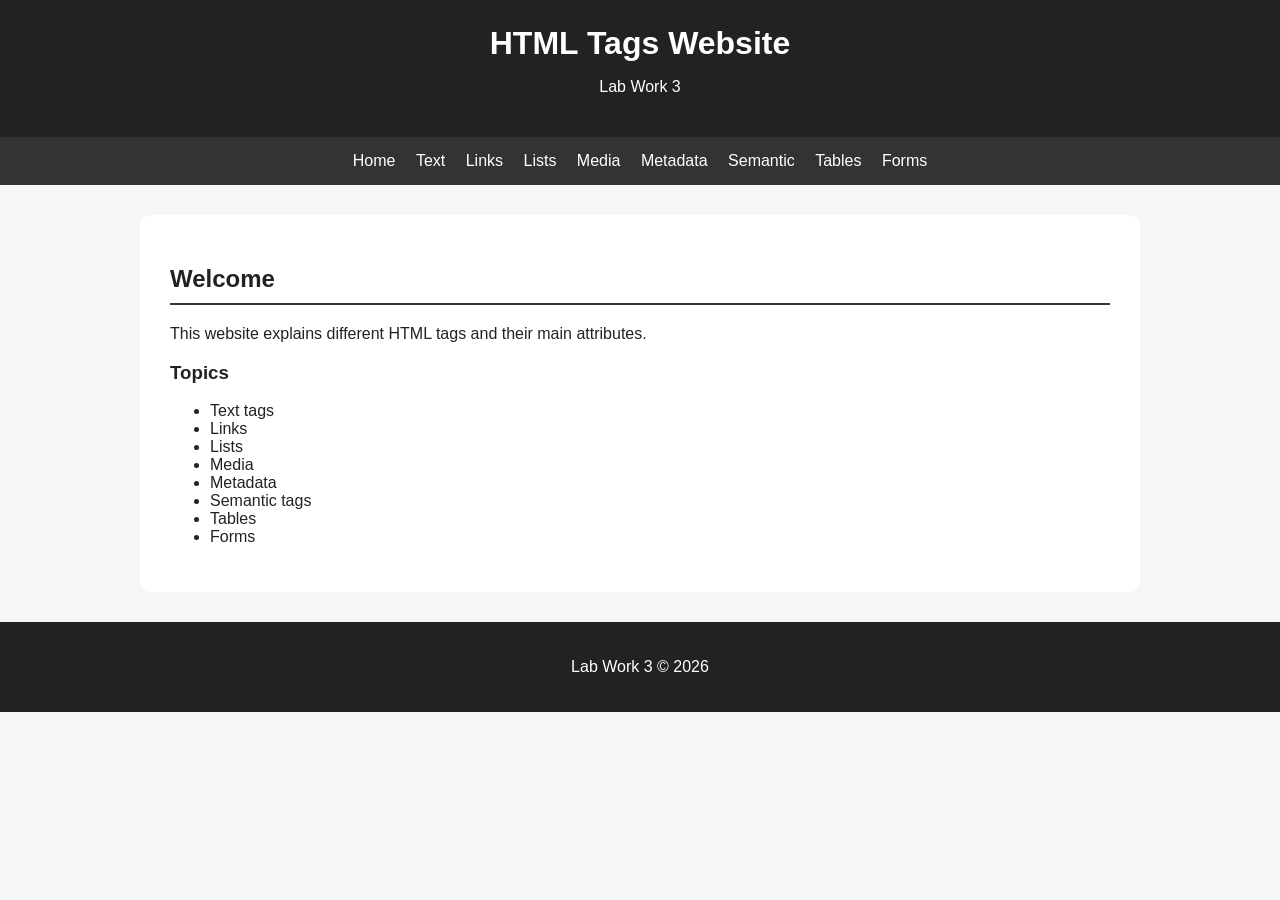
<file: index.html>
<!DOCTYPE html>
<html lang="en">
<head>
    <meta charset="UTF-8">
    <meta name="viewport" content="width=device-width, initial-scale=1.0">
    <title>HTML Tags - Home</title>
    <link rel="stylesheet" href="css/style.css">
</head>

<body>

<header>
    <h1>HTML Tags Website</h1>
    <p>Lab Work 3</p>
</header>

<nav>
    <a href="index.html">Home</a>
    <a href="text.html">Text</a>
    <a href="links.html">Links</a>
    <a href="lists.html">Lists</a>
    <a href="media.html">Media</a>
    <a href="metadata.html">Metadata</a>
    <a href="semantic.html">Semantic</a>
    <a href="tables.html">Tables</a>
    <a href="forms.html">Forms</a>
</nav>

<main>
    <h2>Welcome</h2>
    <p>This website explains different HTML tags and their main attributes.</p>

    <h3>Topics</h3>
    <ul>
        <li>Text tags</li>
        <li>Links</li>
        <li>Lists</li>
        <li>Media</li>
        <li>Metadata</li>
        <li>Semantic tags</li>
        <li>Tables</li>
        <li>Forms</li>
    </ul>
</main>

<footer>
    <p>Lab Work 3 &copy; 2026</p>
</footer>

</body>
</html>
</file>
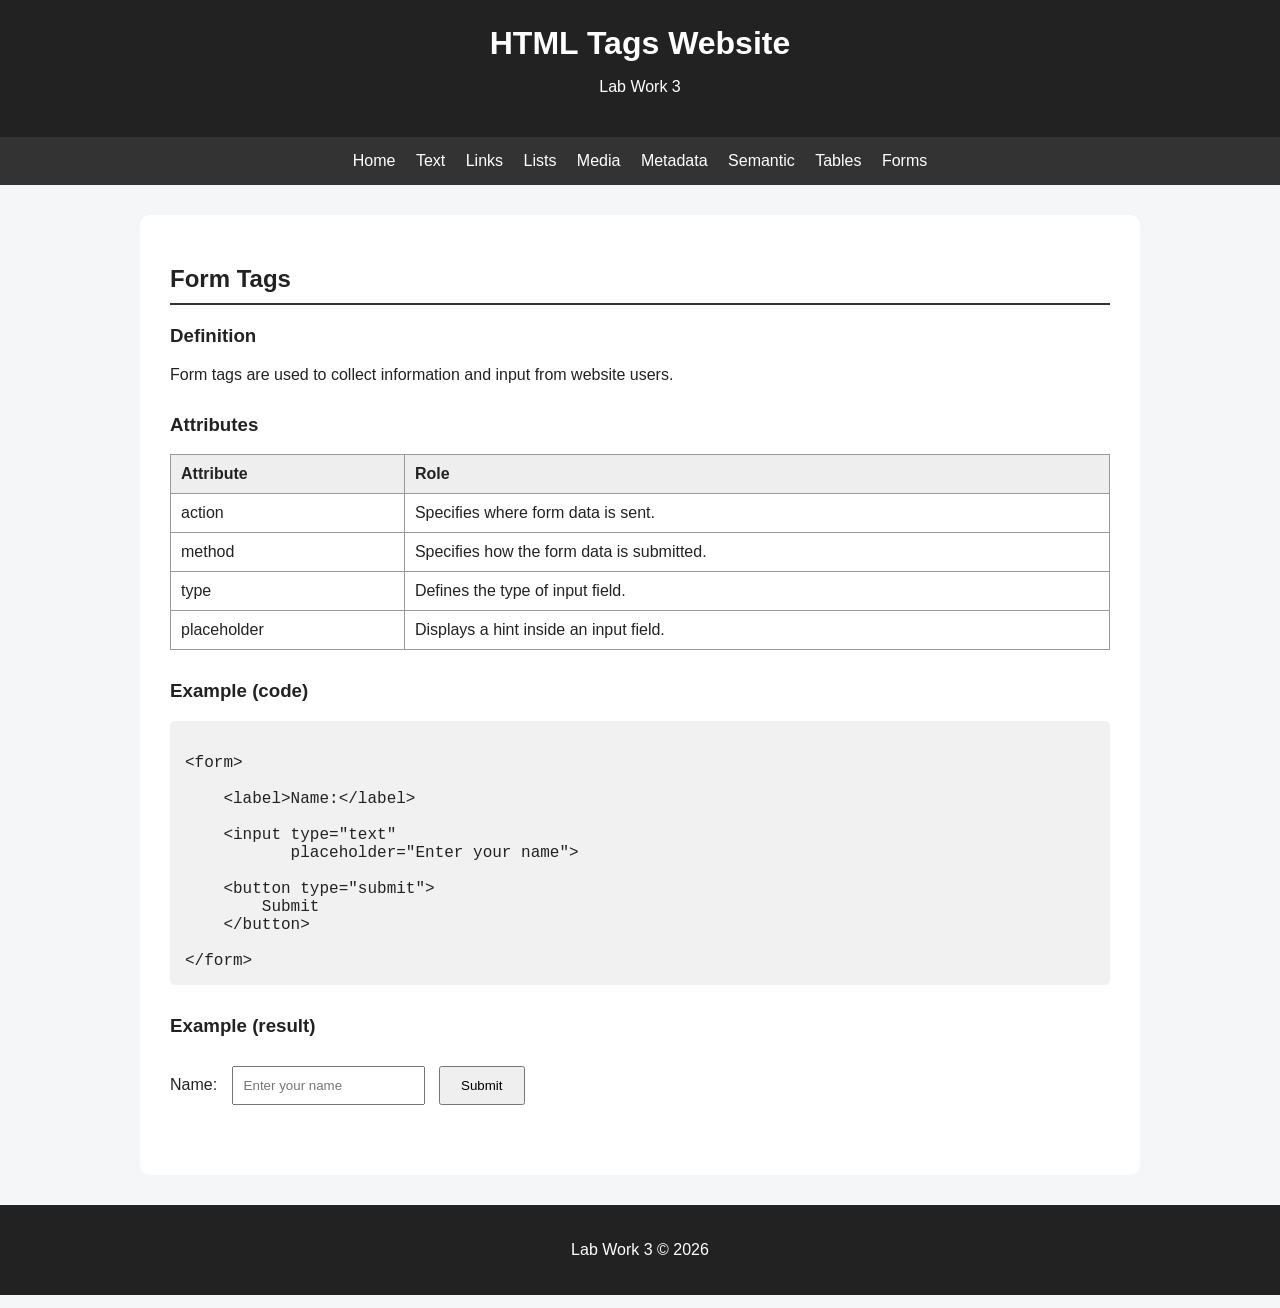
<file: forms.html>
<!DOCTYPE html>
<html lang="en">

<head>
    <meta charset="UTF-8">
    <meta name="viewport" content="width=device-width, initial-scale=1.0">
    <title>Form Tags</title>
    <link rel="stylesheet" href="css/style.css">
</head>

<body>

<header>
    <h1>HTML Tags Website</h1>
    <p>Lab Work 3</p>
</header>

<nav>
    <a href="index.html">Home</a>
    <a href="text.html">Text</a>
    <a href="links.html">Links</a>
    <a href="lists.html">Lists</a>
    <a href="media.html">Media</a>
    <a href="metadata.html">Metadata</a>
    <a href="semantic.html">Semantic</a>
    <a href="tables.html">Tables</a>
    <a href="forms.html">Forms</a>
</nav>

<main>

<h2>Form Tags</h2>

<section>

<h3>Definition</h3>

<p>
    Form tags are used to collect information and input from website users.
</p>

</section>

<section>

<h3>Attributes</h3>

<table>

<tr>
    <th>Attribute</th>
    <th>Role</th>
</tr>

<tr>
    <td>action</td>
    <td>Specifies where form data is sent.</td>
</tr>

<tr>
    <td>method</td>
    <td>Specifies how the form data is submitted.</td>
</tr>

<tr>
    <td>type</td>
    <td>Defines the type of input field.</td>
</tr>

<tr>
    <td>placeholder</td>
    <td>Displays a hint inside an input field.</td>
</tr>

</table>

</section>

<section>

<h3>Example (code)</h3>

<pre><code>
&lt;form&gt;

    &lt;label&gt;Name:&lt;/label&gt;

    &lt;input type="text"
           placeholder="Enter your name"&gt;

    &lt;button type="submit"&gt;
        Submit
    &lt;/button&gt;

&lt;/form&gt;
</code></pre>

</section>

<section>

<h3>Example (result)</h3>

<form>

    <label for="name">Name:</label>

    <input
        id="name"
        type="text"
        placeholder="Enter your name"
    >

    <button type="submit">
        Submit
    </button>

</form>

</section>

</main>

<footer>
    <p>Lab Work 3 &copy; 2026</p>
</footer>

</body>
</html>
</file>
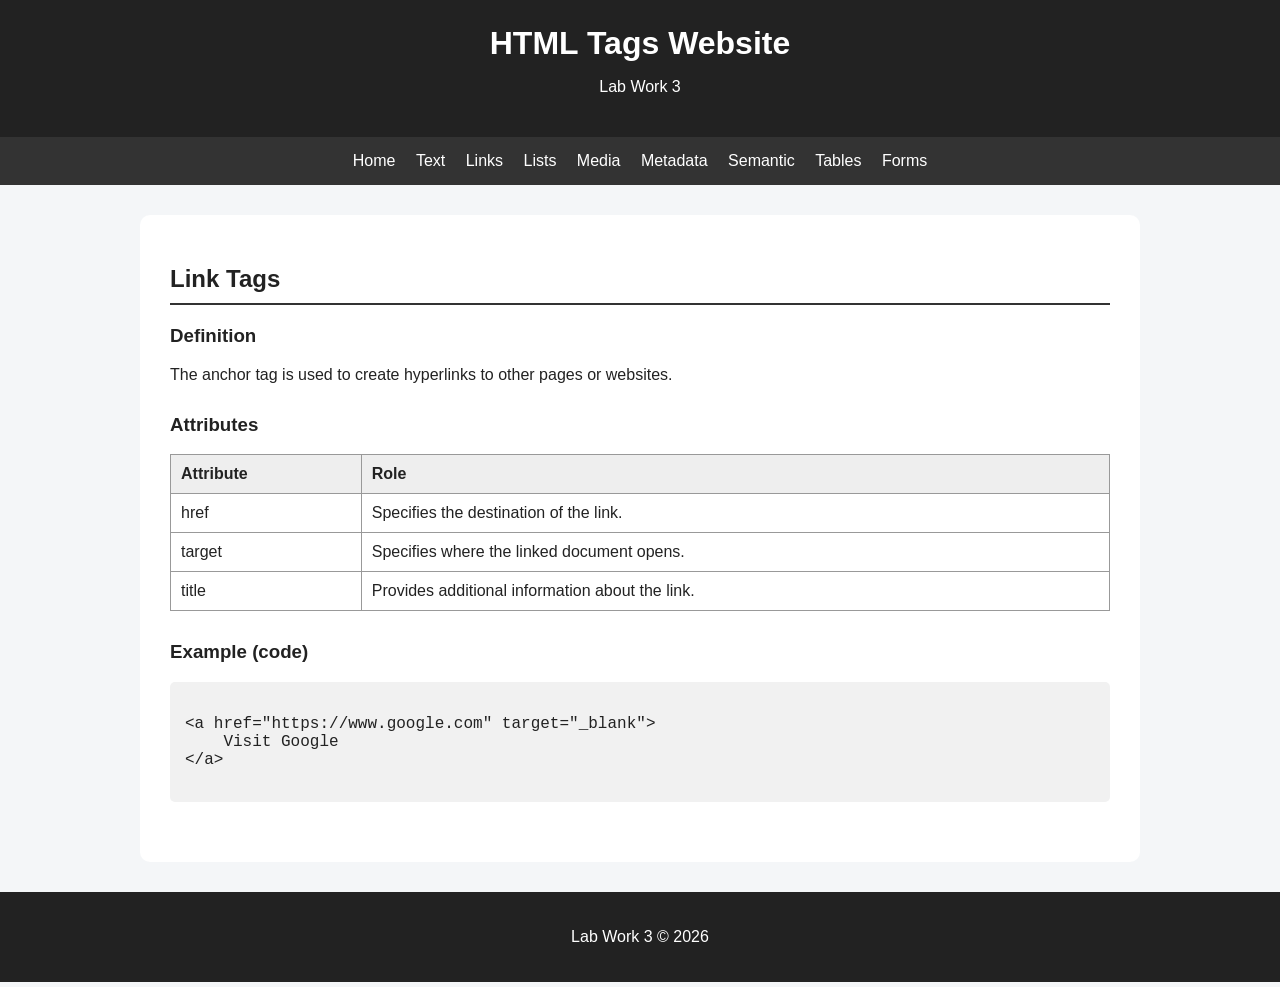
<file: links.html>
<!DOCTYPE html>
<html lang="en">
<head>
    <meta charset="UTF-8">
    <meta name="viewport" content="width=device-width, initial-scale=1.0">
    <title>Link Tags</title>
    <link rel="stylesheet" href="css/style.css">
</head>

<body>

<header>
    <h1>HTML Tags Website</h1>
    <p>Lab Work 3</p>
</header>

<nav>
    <a href="index.html">Home</a>
    <a href="text.html">Text</a>
    <a href="links.html">Links</a>
    <a href="lists.html">Lists</a>
    <a href="media.html">Media</a>
    <a href="metadata.html">Metadata</a>
    <a href="semantic.html">Semantic</a>
    <a href="tables.html">Tables</a>
    <a href="forms.html">Forms</a>
</nav>

<main>

<h2>Link Tags</h2>

<section>
    <h3>Definition</h3>
    <p>
        The anchor tag is used to create hyperlinks to other pages or websites.
    </p>
</section>

<section>
    <h3>Attributes</h3>

    <table>
        <tr>
            <th>Attribute</th>
            <th>Role</th>
        </tr>
        <tr>
            <td>href</td>
            <td>Specifies the destination of the link.</td>
        </tr>
        <tr>
            <td>target</td>
            <td>Specifies where the linked document opens.</td>
        </tr>
        <tr>
            <td>title</td>
            <td>Provides additional information about the link.</td>
        </tr>
    </table>
</section>

<section>
    <h3>Example (code)</h3>

    <pre><code>
&lt;a href="https://www.google.com" target="_blank"&gt;
    Visit Google
&lt;/a&gt;
    </code></pre>
</section>



</main>

<footer>
    <p>Lab Work 3 &copy; 2026</p>
</footer>

</body>
</html>
</file>
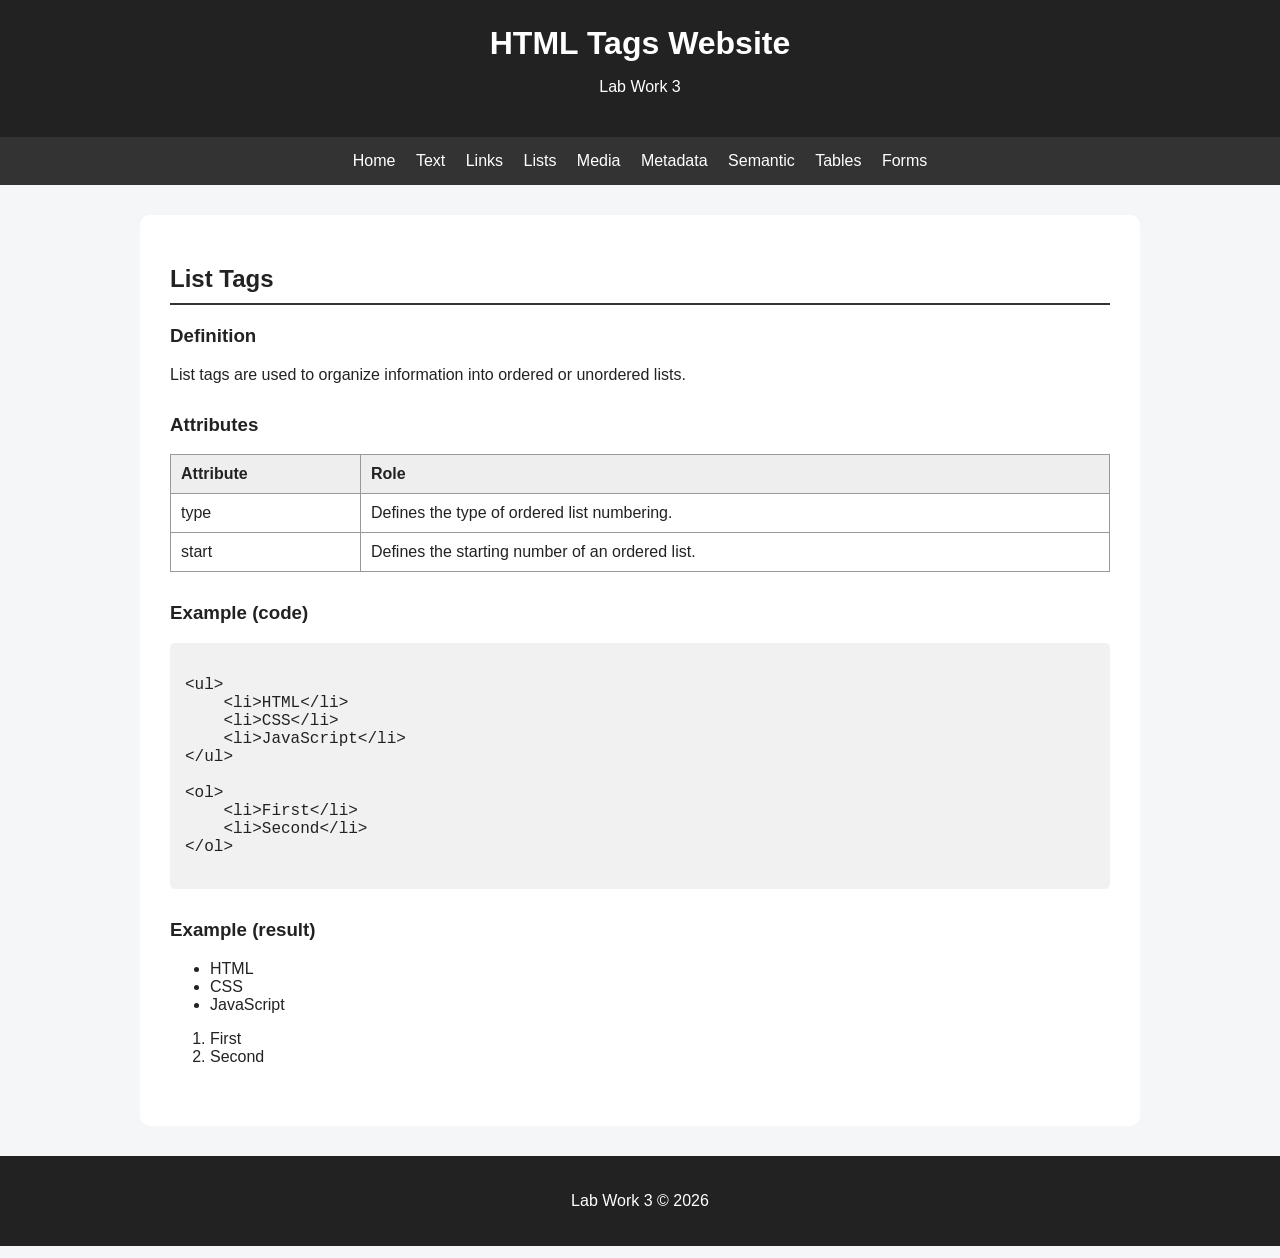
<file: lists.html>
<!DOCTYPE html>
<html lang="en">
<head>
    <meta charset="UTF-8">
    <meta name="viewport" content="width=device-width, initial-scale=1.0">
    <title>List Tags</title>
    <link rel="stylesheet" href="css/style.css">
</head>

<body>

<header>
    <h1>HTML Tags Website</h1>
    <p>Lab Work 3</p>
</header>

<nav>
    <a href="index.html">Home</a>
    <a href="text.html">Text</a>
    <a href="links.html">Links</a>
    <a href="lists.html">Lists</a>
    <a href="media.html">Media</a>
    <a href="metadata.html">Metadata</a>
    <a href="semantic.html">Semantic</a>
    <a href="tables.html">Tables</a>
    <a href="forms.html">Forms</a>
</nav>

<main>

<h2>List Tags</h2>

<section>
    <h3>Definition</h3>
    <p>
        List tags are used to organize information into ordered or unordered lists.
    </p>
</section>

<section>
    <h3>Attributes</h3>

    <table>
        <tr>
            <th>Attribute</th>
            <th>Role</th>
        </tr>
        <tr>
            <td>type</td>
            <td>Defines the type of ordered list numbering.</td>
        </tr>
        <tr>
            <td>start</td>
            <td>Defines the starting number of an ordered list.</td>
        </tr>
    </table>
</section>

<section>
    <h3>Example (code)</h3>

    <pre><code>
&lt;ul&gt;
    &lt;li&gt;HTML&lt;/li&gt;
    &lt;li&gt;CSS&lt;/li&gt;
    &lt;li&gt;JavaScript&lt;/li&gt;
&lt;/ul&gt;

&lt;ol&gt;
    &lt;li&gt;First&lt;/li&gt;
    &lt;li&gt;Second&lt;/li&gt;
&lt;/ol&gt;
    </code></pre>
</section>

<section>
    <h3>Example (result)</h3>

    <ul>
        <li>HTML</li>
        <li>CSS</li>
        <li>JavaScript</li>
    </ul>

    <ol>
        <li>First</li>
        <li>Second</li>
    </ol>
</section>

</main>

<footer>
    <p>Lab Work 3 &copy; 2026</p>
</footer>

</body>
</html>
</file>
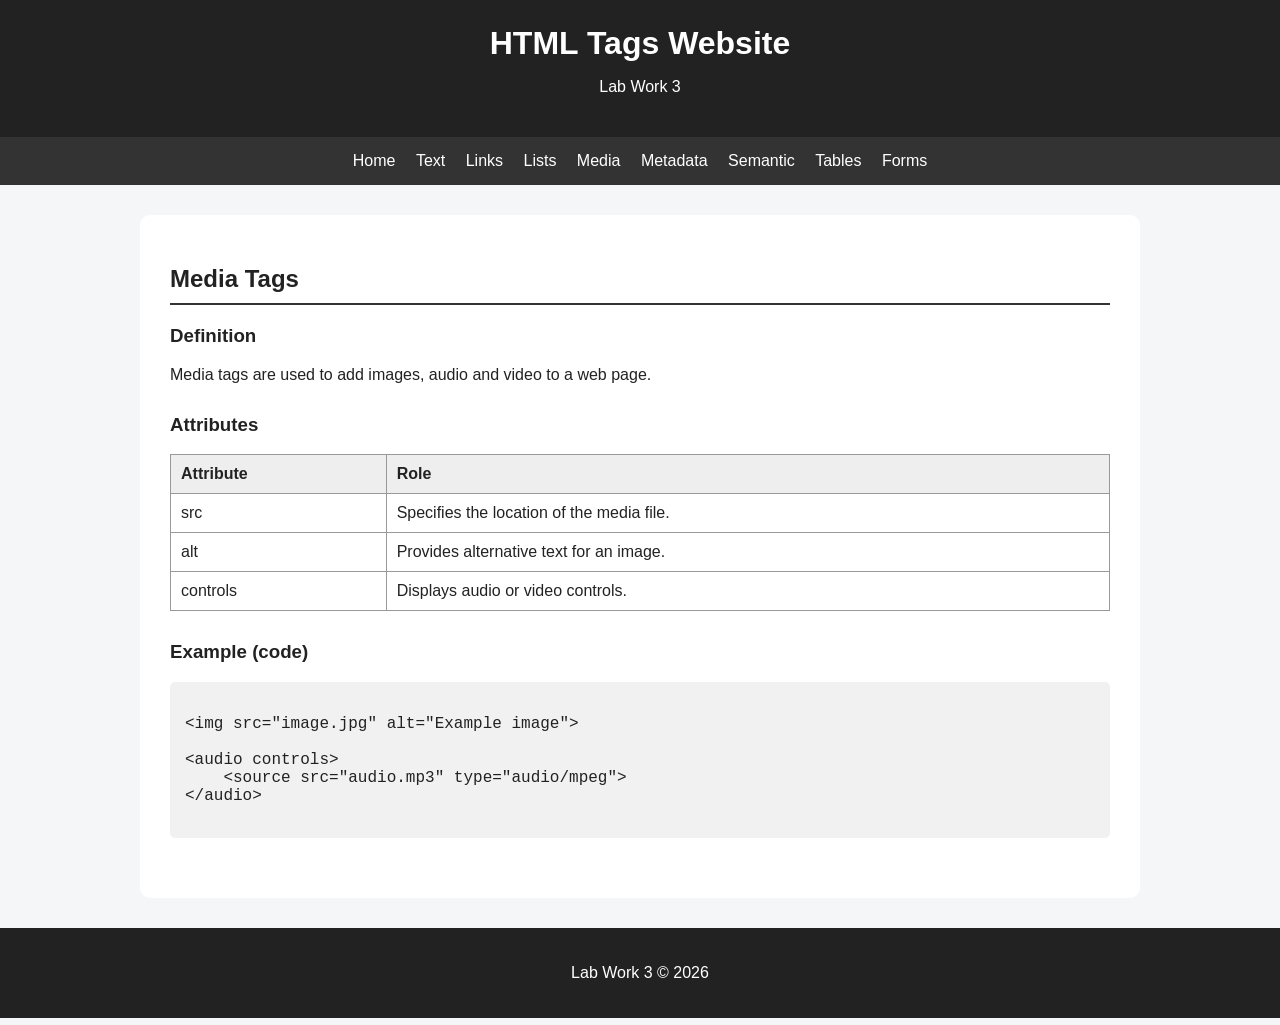
<file: media.html>
<!DOCTYPE html>
<html lang="en">
<head>
    <meta charset="UTF-8">
    <meta name="viewport" content="width=device-width, initial-scale=1.0">
    <title>Media Tags</title>
    <link rel="stylesheet" href="css/style.css">
</head>

<body>

<header>
    <h1>HTML Tags Website</h1>
    <p>Lab Work 3</p>
</header>

<nav>
    <a href="index.html">Home</a>
    <a href="text.html">Text</a>
    <a href="links.html">Links</a>
    <a href="lists.html">Lists</a>
    <a href="media.html">Media</a>
    <a href="metadata.html">Metadata</a>
    <a href="semantic.html">Semantic</a>
    <a href="tables.html">Tables</a>
    <a href="forms.html">Forms</a>
</nav>

<main>

<h2>Media Tags</h2>

<section>
    <h3>Definition</h3>
    <p>
        Media tags are used to add images, audio and video to a web page.
    </p>
</section>

<section>
    <h3>Attributes</h3>

    <table>
        <tr>
            <th>Attribute</th>
            <th>Role</th>
        </tr>
        <tr>
            <td>src</td>
            <td>Specifies the location of the media file.</td>
        </tr>
        <tr>
            <td>alt</td>
            <td>Provides alternative text for an image.</td>
        </tr>
        <tr>
            <td>controls</td>
            <td>Displays audio or video controls.</td>
        </tr>
    </table>
</section>

<section>
    <h3>Example (code)</h3>

    <pre><code>
&lt;img src="image.jpg" alt="Example image"&gt;

&lt;audio controls&gt;
    &lt;source src="audio.mp3" type="audio/mpeg"&gt;
&lt;/audio&gt;
    </code></pre>
</section>



</main>

<footer>
    <p>Lab Work 3 &copy; 2026</p>
</footer>

</body>
</html>
</file>
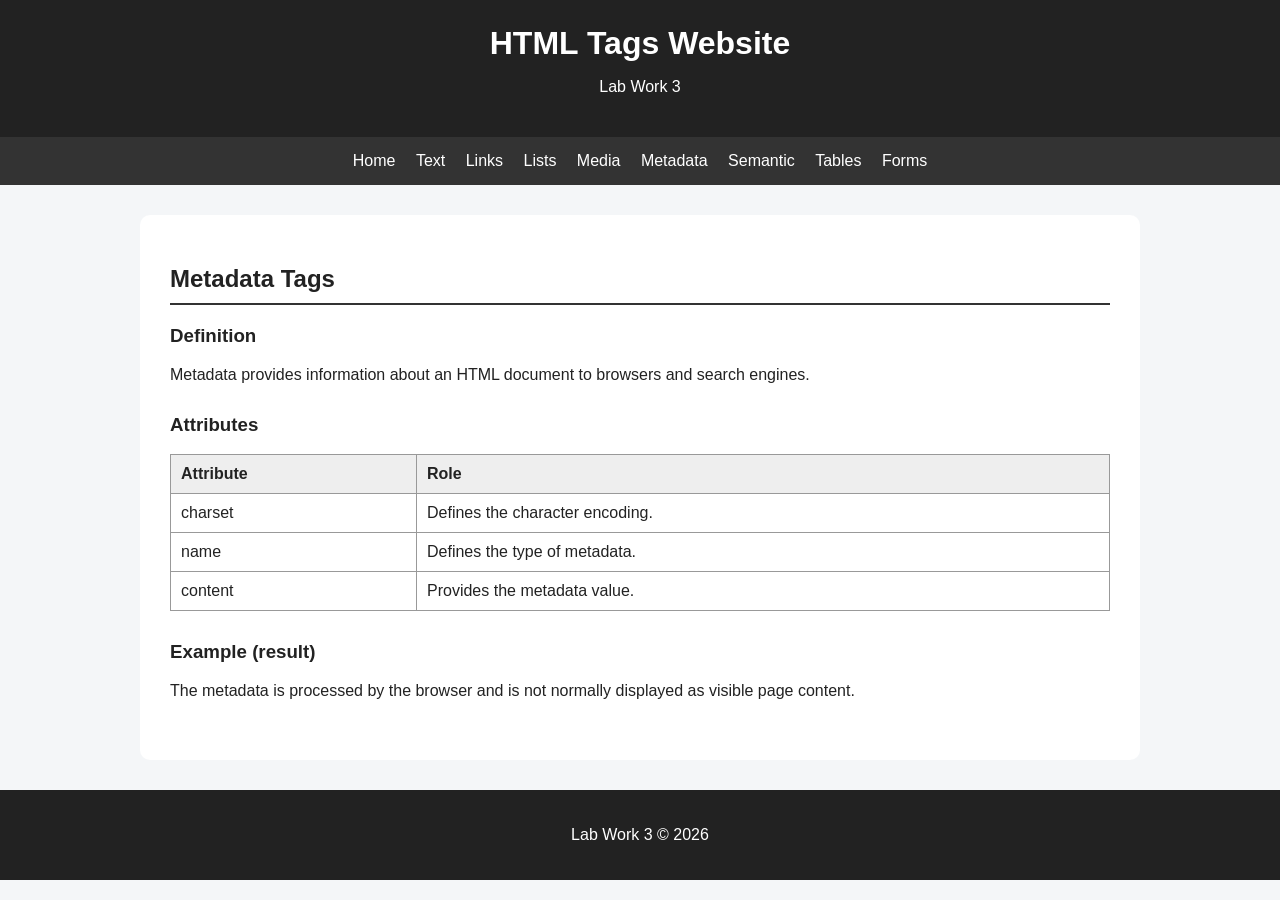
<file: metadata.html>
<!DOCTYPE html>
<html lang="en">

<head>

    <meta charset="UTF-8">

    <meta name="viewport"
          content="width=device-width, initial-scale=1.0">

    <meta name="description"
          content="HTML metadata tags example">

    <meta name="author"
          content="Student">

    <title>Metadata Tags</title>

    <link rel="stylesheet" href="css/style.css">

</head>

<body>

<header>
    <h1>HTML Tags Website</h1>
    <p>Lab Work 3</p>
</header>

<nav>
    <a href="index.html">Home</a>
    <a href="text.html">Text</a>
    <a href="links.html">Links</a>
    <a href="lists.html">Lists</a>
    <a href="media.html">Media</a>
    <a href="metadata.html">Metadata</a>
    <a href="semantic.html">Semantic</a>
    <a href="tables.html">Tables</a>
    <a href="forms.html">Forms</a>
</nav>

<main>

<h2>Metadata Tags</h2>

<section>
    <h3>Definition</h3>

    <p>
        Metadata provides information about an HTML document to browsers
        and search engines.
    </p>
</section>

<section>

<h3>Attributes</h3>

<table>

<tr>
    <th>Attribute</th>
    <th>Role</th>
</tr>

<tr>
    <td>charset</td>
    <td>Defines the character encoding.</td>
</tr>

<tr>
    <td>name</td>
    <td>Defines the type of metadata.</td>
</tr>

<tr>
    <td>content</td>
    <td>Provides the metadata value.</td>
</tr>

</table>

</section>



<section>

<h3>Example (result)</h3>

<p>
The metadata is processed by the browser and is not normally
displayed as visible page content.
</p>

</section>

</main>

<footer>
    <p>Lab Work 3 &copy; 2026</p>
</footer>

</body>
</html>
</file>
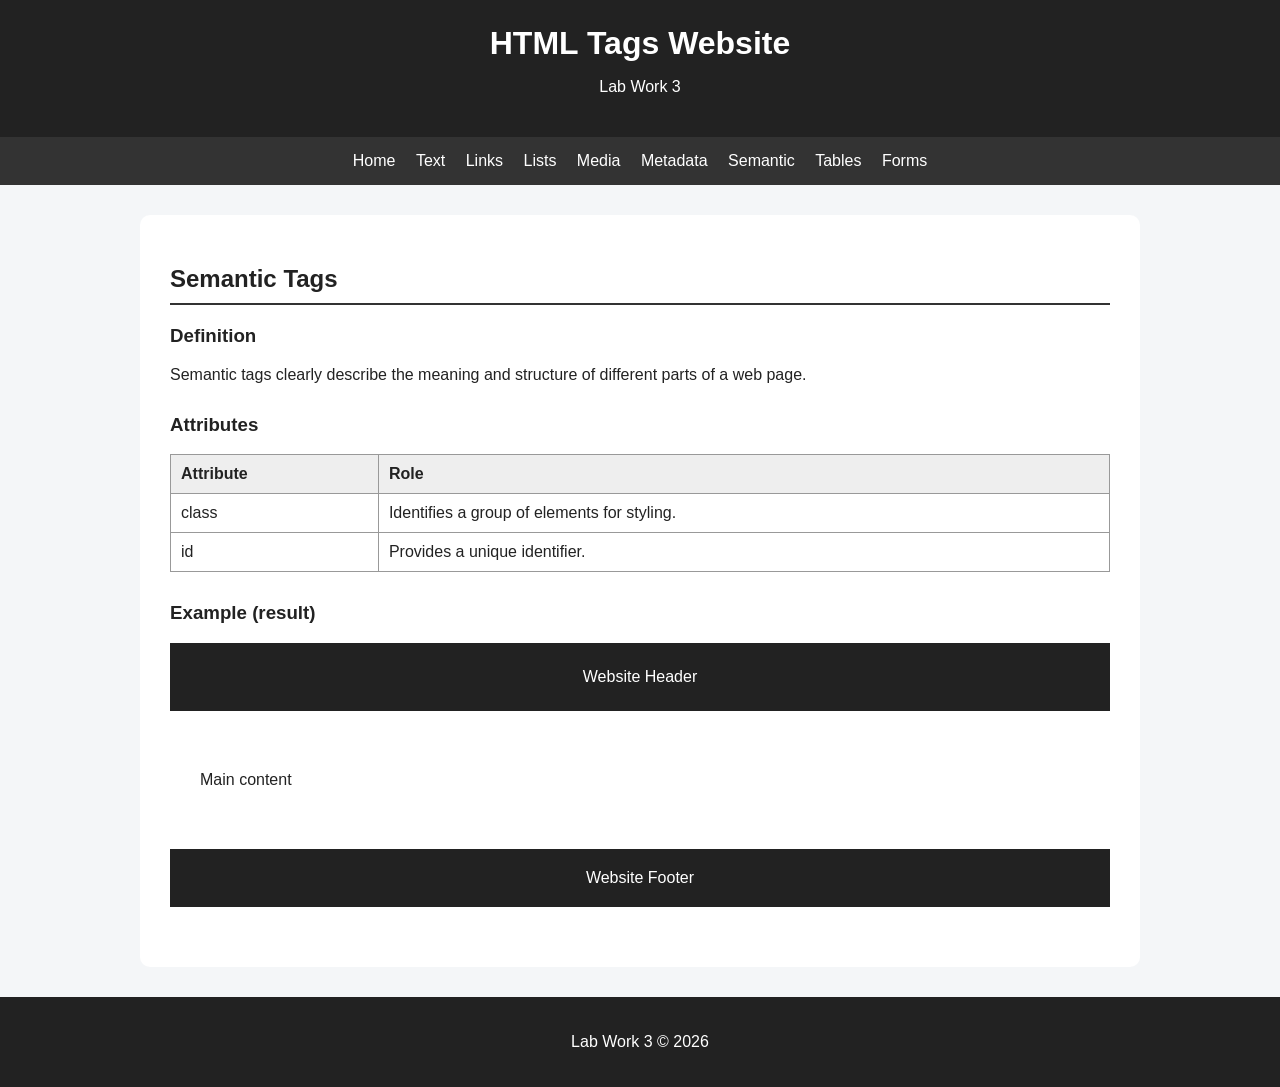
<file: semantic.html>
<!DOCTYPE html>
<html lang="en">

<head>
    <meta charset="UTF-8">
    <meta name="viewport" content="width=device-width, initial-scale=1.0">
    <title>Semantic Tags</title>
    <link rel="stylesheet" href="css/style.css">
</head>

<body>

<header>
    <h1>HTML Tags Website</h1>
    <p>Lab Work 3</p>
</header>

<nav>
    <a href="index.html">Home</a>
    <a href="text.html">Text</a>
    <a href="links.html">Links</a>
    <a href="lists.html">Lists</a>
    <a href="media.html">Media</a>
    <a href="metadata.html">Metadata</a>
    <a href="semantic.html">Semantic</a>
    <a href="tables.html">Tables</a>
    <a href="forms.html">Forms</a>
</nav>

<main>

<h2>Semantic Tags</h2>

<section>

<h3>Definition</h3>

<p>
    Semantic tags clearly describe the meaning and structure
    of different parts of a web page.
</p>

</section>

<section>

<h3>Attributes</h3>

<table>

<tr>
    <th>Attribute</th>
    <th>Role</th>
</tr>

<tr>
    <td>class</td>
    <td>Identifies a group of elements for styling.</td>
</tr>

<tr>
    <td>id</td>
    <td>Provides a unique identifier.</td>
</tr>

</table>

</section>

<section>



<section>

<h3>Example (result)</h3>

<header class="example-box">
    Website Header
</header>

<main class="example-box">
    Main content
</main>

<footer class="example-box">
    Website Footer
</footer>

</section>

</main>

<footer>
    <p>Lab Work 3 &copy; 2026</p>
</footer>

</body>
</html>
</file>
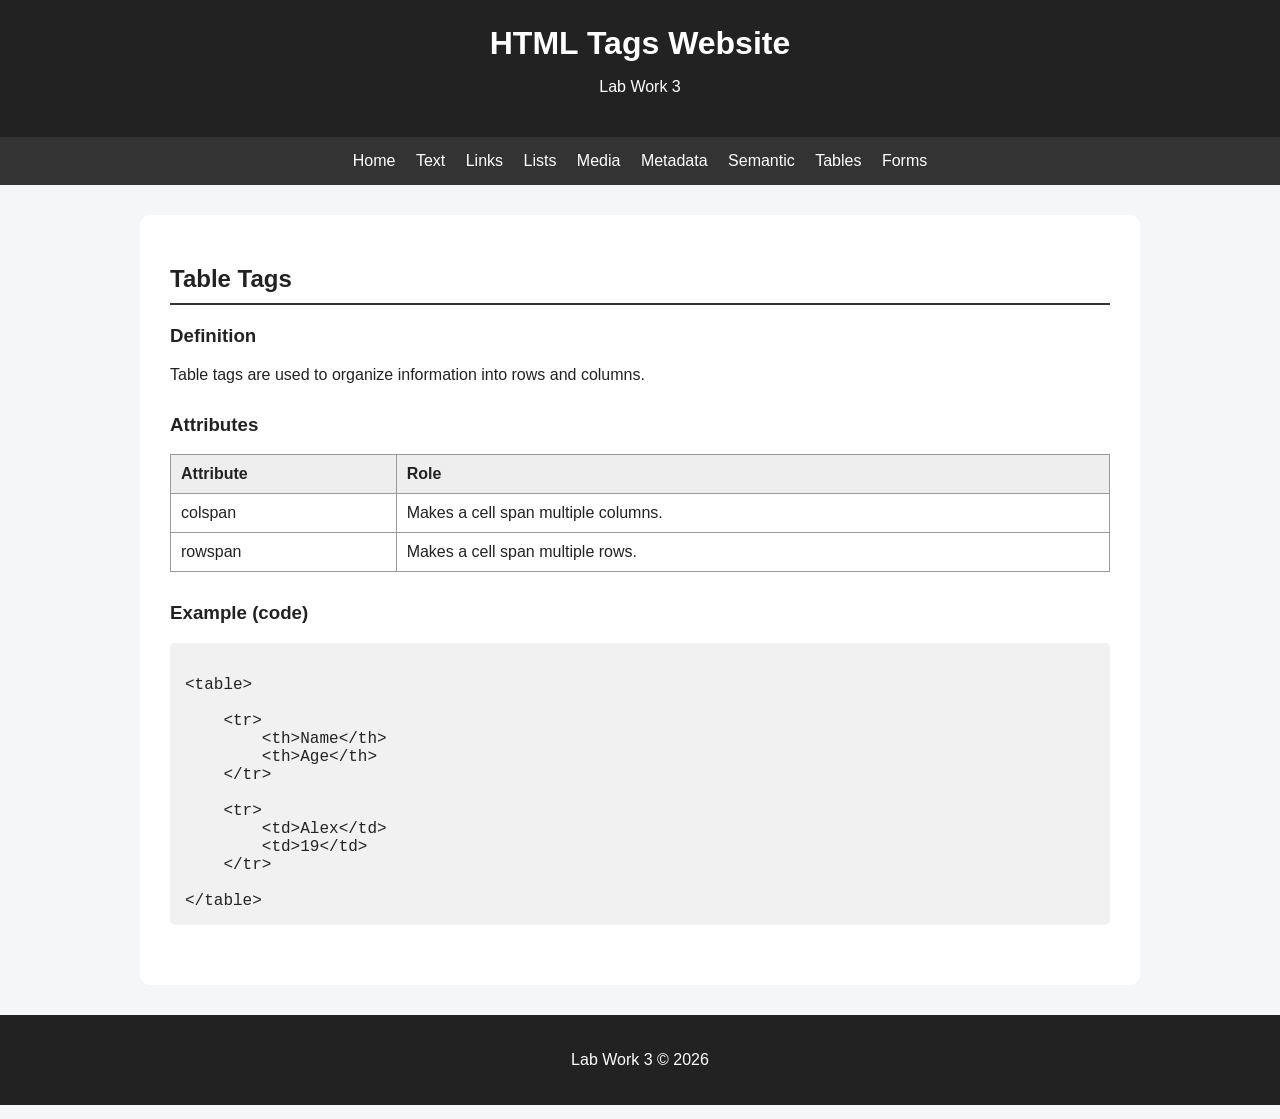
<file: tables.html>
<!DOCTYPE html>
<html lang="en">

<head>
    <meta charset="UTF-8">
    <meta name="viewport" content="width=device-width, initial-scale=1.0">
    <title>Table Tags</title>
    <link rel="stylesheet" href="css/style.css">
</head>

<body>

<header>
    <h1>HTML Tags Website</h1>
    <p>Lab Work 3</p>
</header>

<nav>
    <a href="index.html">Home</a>
    <a href="text.html">Text</a>
    <a href="links.html">Links</a>
    <a href="lists.html">Lists</a>
    <a href="media.html">Media</a>
    <a href="metadata.html">Metadata</a>
    <a href="semantic.html">Semantic</a>
    <a href="tables.html">Tables</a>
    <a href="forms.html">Forms</a>
</nav>

<main>

<h2>Table Tags</h2>

<section>

<h3>Definition</h3>

<p>
    Table tags are used to organize information into rows and columns.
</p>

</section>

<section>

<h3>Attributes</h3>

<table>

<tr>
    <th>Attribute</th>
    <th>Role</th>
</tr>

<tr>
    <td>colspan</td>
    <td>Makes a cell span multiple columns.</td>
</tr>

<tr>
    <td>rowspan</td>
    <td>Makes a cell span multiple rows.</td>
</tr>

</table>

</section>

<section>

<h3>Example (code)</h3>

<pre><code>
&lt;table&gt;

    &lt;tr&gt;
        &lt;th&gt;Name&lt;/th&gt;
        &lt;th&gt;Age&lt;/th&gt;
    &lt;/tr&gt;

    &lt;tr&gt;
        &lt;td&gt;Alex&lt;/td&gt;
        &lt;td&gt;19&lt;/td&gt;
    &lt;/tr&gt;

&lt;/table&gt;
</code></pre>

</section>



</main>

<footer>
    <p>Lab Work 3 &copy; 2026</p>
</footer>

</body>
</html>
</file>
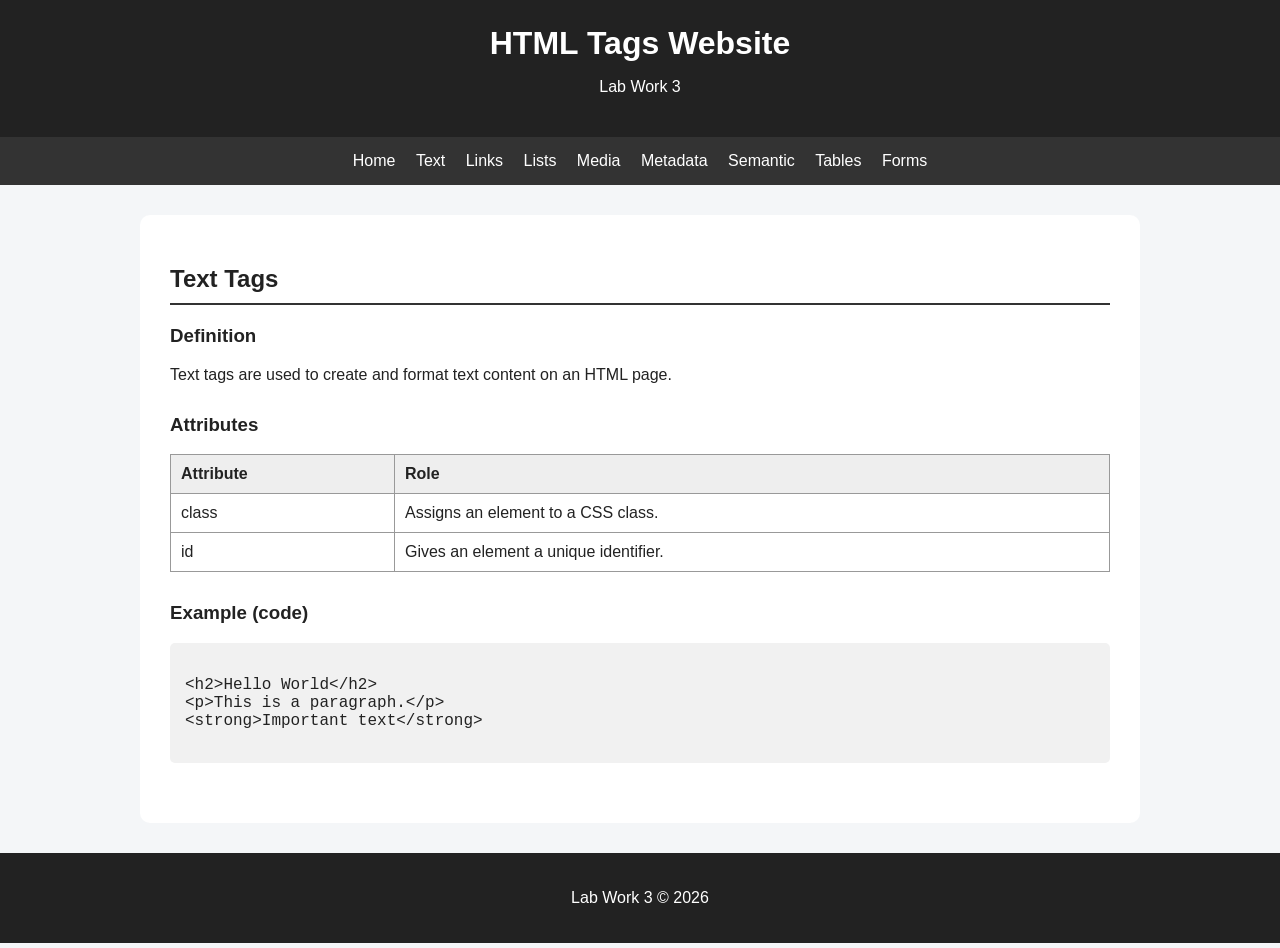
<file: text.html>
<!DOCTYPE html>
<html lang="en">
<head>
    <meta charset="UTF-8">
    <meta name="viewport" content="width=device-width, initial-scale=1.0">
    <title>Text Tags</title>
    <link rel="stylesheet" href="css/style.css">
</head>

<body>

<header>
    <h1>HTML Tags Website</h1>
    <p>Lab Work 3</p>
</header>

<nav>
    <a href="index.html">Home</a>
    <a href="text.html">Text</a>
    <a href="links.html">Links</a>
    <a href="lists.html">Lists</a>
    <a href="media.html">Media</a>
    <a href="metadata.html">Metadata</a>
    <a href="semantic.html">Semantic</a>
    <a href="tables.html">Tables</a>
    <a href="forms.html">Forms</a>
</nav>

<main>

<h2>Text Tags</h2>

<section>
    <h3>Definition</h3>
    <p>
        Text tags are used to create and format text content on an HTML page.
    </p>
</section>

<section>
    <h3>Attributes</h3>

    <table>
        <tr>
            <th>Attribute</th>
            <th>Role</th>
        </tr>
        <tr>
            <td>class</td>
            <td>Assigns an element to a CSS class.</td>
        </tr>
        <tr>
            <td>id</td>
            <td>Gives an element a unique identifier.</td>
        </tr>
    </table>
</section>

<section>
    <h3>Example (code)</h3>

    <pre><code>
&lt;h2&gt;Hello World&lt;/h2&gt;
&lt;p&gt;This is a paragraph.&lt;/p&gt;
&lt;strong&gt;Important text&lt;/strong&gt;
    </code></pre>
</section>



</main>

<footer>
    <p>Lab Work 3 &copy; 2026</p>
</footer>

</body>
</html>
</file>
<file: css/style.css>
* {
    box-sizing: border-box;
}

body {
    margin: 0;
    font-family: Arial, sans-serif;
    background-color: #f4f6f8;
    color: #222;
}

header {
    background-color: #222;
    color: white;
    text-align: center;
    padding: 25px;
}

header h1 {
    margin: 0;
}

nav {
    background-color: #333;
    text-align: center;
    padding: 15px;
}

nav a {
    color: white;
    text-decoration: none;
    margin: 0 8px;
}

nav a:hover {
    text-decoration: underline;
}

main {
    max-width: 1000px;
    margin: 30px auto;
    background-color: white;
    padding: 30px;
    border-radius: 10px;
}

h2 {
    border-bottom: 2px solid #333;
    padding-bottom: 10px;
}

section {
    margin-bottom: 30px;
}

table {
    width: 100%;
    border-collapse: collapse;
    margin-top: 15px;
}

th,
td {
    border: 1px solid #999;
    padding: 10px;
    text-align: left;
}

th {
    background-color: #eee;
}

pre {
    background-color: #f1f1f1;
    padding: 15px;
    overflow-x: auto;
    border-radius: 5px;
}

code {
    font-family: Consolas, monospace;
}

img {
    max-width: 300px;
    height: auto;
}

input {
    padding: 10px;
    margin: 10px;
}

button {
    padding: 10px 20px;
    cursor: pointer;
}



footer {
    text-align: center;
    background-color: #222;
    color: white;
    padding: 20px;
    margin-top: 30px;
}
</file>
